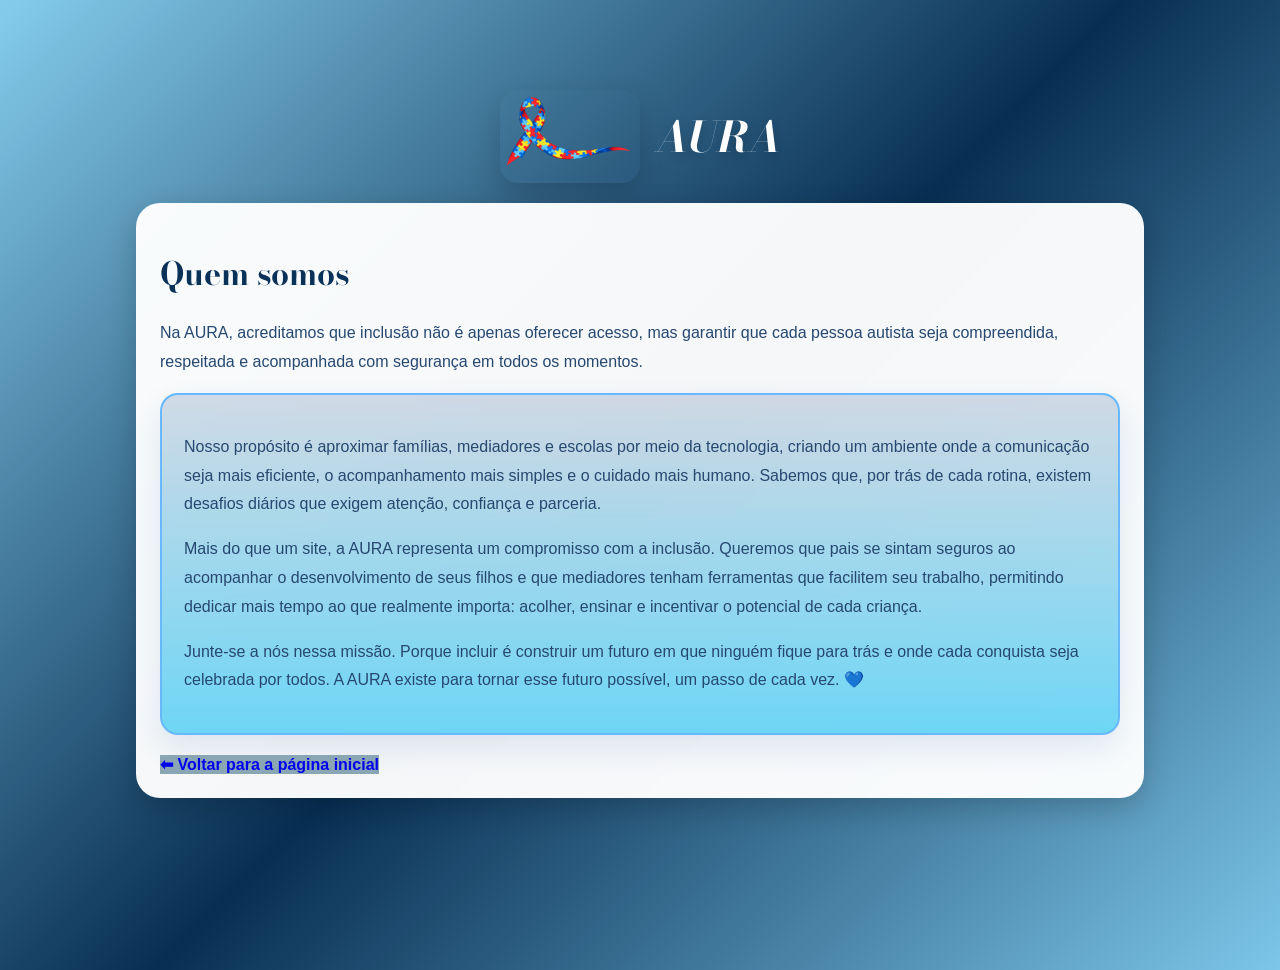
<file: Quemsomos.html>
<!DOCTYPE html>
<html lang="pt-br">
<head>
<meta charset="UTF-8">
<meta name="viewport" content="width=device-width, initial-scale=1.0">
<title>Quem Somos - AURA</title>
<link rel="preconnect" href="https://fonts.googleapis.com">
<link rel="preconnect" href="https://fonts.gstatic.com" crossorigin>
<link href="https://fonts.googleapis.com/css2?family=Bodoni+Moda:wght@400;700&display=swap" rel="stylesheet">
<link rel="stylesheet" href="style.css">
</head>
<body class="quem-somos-page">
  <header>
    <img src="aura.png" alt="Logotipo AURA">
    <h1 class="aura">AURA</h1>
  </header>

  <div class="container">
    <h1>Quem somos</h1>
    <p class="intro">Na AURA, acreditamos que inclusão não é apenas oferecer acesso, mas garantir que cada pessoa autista seja compreendida, respeitada e acompanhada com segurança em todos os momentos.</p>

    <div class="box autism-box">
      <p>Nosso propósito é aproximar famílias, mediadores e escolas por meio da tecnologia, criando um ambiente onde a comunicação seja mais eficiente, o acompanhamento mais simples e o cuidado mais humano. Sabemos que, por trás de cada rotina, existem desafios diários que exigem atenção, confiança e parceria.</p>

      <p>Mais do que um site, a AURA representa um compromisso com a inclusão. Queremos que pais se sintam seguros ao acompanhar o desenvolvimento de seus filhos e que mediadores tenham ferramentas que facilitem seu trabalho, permitindo dedicar mais tempo ao que realmente importa: acolher, ensinar e incentivar o potencial de cada criança.</p>

      <p>Junte-se a nós nessa missão. Porque incluir é construir um futuro em que ninguém fique para trás e onde cada conquista seja celebrada por todos. A AURA existe para tornar esse futuro possível, um passo de cada vez. 💙</p>
    </div>

    <div class="page-actions">
      <a class="btn-secondary link-button" href="index.html">⬅ Voltar para a página inicial</a>
    </div>
  </div>
</body>
</html>
</file>
<file: style.css>
body{
    font-family: Arial, sans-serif;
    margin:0;
    background:linear-gradient(135deg,#55e2ec,rgb(5, 50, 102),#72d7f0 );
    min-height:100vh;
    display:flex;
    flex-direction:column;
    align-items:center;
    padding:70px 0 0;
}

header{
    display:flex;
    align-items:center;
    justify-content:center;
    gap:16px;
    margin:20px 0 20px;
    text-align:center;
    width:min(100%,960px);
}

header img{
    width:140px;
    max-width:170px;
    border-radius:18px;
    box-shadow:0 14px 30px rgba(0,0,0,0.18);
}

.aura{
    position:static;
    left:auto;
    transform:none;
    width:auto;
    font-style:italic;
    font-size:42px;
    color:#ffffff;
    margin:0;
    text-shadow:0 4px 10px rgba(0,0,0,0.2);
}
#home{
     text-align:center;
}
.container{
    width:92%;
    max-width:960px;
    background:rgba(255,255,255,0.98);
    border-radius:24px;
    padding:24px 24px 24px;
    box-shadow:0 10px 30px rgba(0,0,0,0.2);
    position: relative;
}
.container.sem-caixa {
    background: transparent;
    box-shadow: none;
    border: none;
    max-width: 100%;
}
.page-title{
    font-size:1.8rem;
    margin:0 0 8px;
    color:#0f3d56;
}

.menu{
    display:flex;
    gap:16px;
    justify-content:center;
    margin-top:18px;
    flex-wrap:wrap;
}

.sub{
    text-align:center;
    color:#556a7a;
    margin-bottom:18px;
}

.card{
    flex:1;
    min-width:180px;
    padding:18px;
    border-radius:18px;
    background:#f3f7fb;
    text-align:center;
    cursor:pointer;
    transition:transform 0.3s ease, box-shadow 0.3s ease;
    box-shadow:0 8px 20px rgba(0,0,0,0.08);
}

.card:hover{
    transform:scale(1.03);
    box-shadow:0 16px 30px rgba(0,0,0,0.14);
}

.card h3{
    margin:14px 0 6px;
    font-size:1.15rem;
}

.card p{
    margin:0;
    color:#5c6b7a;
    line-height:1.5;
}

button{
    padding:14px 18px;
    border:none;
    border-radius:12px;
    background:#070707;
    color:white;
    font-size:16px;
    cursor:pointer;
    transition:background 0.25s ease, transform 0.25s ease;
}

button:hover{
    background:#686969;
}

.btn-secondary{
    background:#8aa6b4;
    font-weight: bold;
}

.btn-secondary:hover{
    background:#6f8a9b;
}

input{
    width:96%;
    padding:12px 14px;
    margin-top:10px;
    border-radius:10px;
    border:1px solid #d1d7dd;
    background:#f8fbff;
    color:#1c2e46;
    font-size:15px;
}

.form-group{
    margin-bottom:16px;
}

.page-actions{
    display:flex;
    flex-wrap:wrap;
    gap:10px;
    align-items:center;
    margin-top:14px;
}

.page-actions.vertical-actions{
    flex-direction:column;
    align-items:stretch;

}

.page-actions.vertical-actions button{
    width:100%;
}

.login-panel{
    max-width:420px;
    width:100%;
    margin:0 auto;
    padding:28px 24px;
    background:rgba(243,247,251,0.97);
    border-radius:24px;
    box-shadow:0 18px 40px rgba(0,0,0,0.12);
    display:flex;
    flex-direction:column;
    gap:16px;
}
.login-panel .form-group{
    margin-bottom: -16px;
}
.login-panel .page-title,
.login-panel .sub{
    text-align:center;
}

label{
    display:block;
    margin-bottom:6px;
    color:#334155;
    font-size:0.95rem;
}

label input[type="checkbox"]{
    margin-right:8px;
    width:auto;
    padding:0;
    margin-top:0;
}

select{
    width:100%;
    padding:12px 14px;
    margin-top:4px;
    border-radius:10px;
    border:1px solid #d1d7dd;
    background:#f8fbff;
    color:#1c2e46;
    font-size:15px;
}

.aluno-page{
    background: linear-gradient(180deg, rgba(238,255,255,0.95), rgba(206,246,255,0.95));
    border: 2px solid rgba(0, 148, 212, 0.16);
    padding: 22px;
    border-radius: 24px;
}

.aluno-page.masculino{
    border-color: rgba(3, 105, 161, 0.18);
}

.aluno-page.feminino{
    border-color: rgba(183, 54, 188, 0.2);
}

.aluno-hero{
    background: linear-gradient(135deg, #d9f7ff, #c7e9ff);
    border: 1px dashed #73c2fb;
    border-radius: 20px;
    padding: 18px;
    text-align: center;
    box-shadow: inset 0 0 0 1px rgba(74,144,226,0.08);
}

.aluno-hero p{
    margin: 10px 0 0;
    color: #0c4a6e;
    font-weight: 600;
}

.aluno-hero.masculino{
    background: linear-gradient(135deg, #d9f7ff, #c7e0ff);
    border-color: #73c2fb;
    color:#0c4a6e;
}

.aluno-hero.feminino{
    background: linear-gradient(135deg, #ffe5f8, #f4d3ff);
    border-color:#e59bf0;
    color:#581c5a;
}

.aluno-hero.neutro{
    background: linear-gradient(135deg, #f2f7fa, #e9f2f7);
    border-color:#a4d5e2;
    color:#214d60;
}

.theme-options{
    display:flex;
    flex-wrap:wrap;
    gap:10px;
    margin-top:12px;
}

.theme-option{
    flex:1 1 120px;
    padding:12px 14px;
    border-radius:14px;
    border:2px solid rgba(15,23,42,0.12);
    background:#ffffff;
    color:#0f3d56;
    cursor:pointer;
    font-weight:700;
    font-size:14px;
    transition:transform 0.2s ease, background 0.2s ease, border-color 0.2s ease, box-shadow 0.2s ease;
}

.theme-option:hover{
    transform:translateY(-2px);
    background:#e8f6ff;
    box-shadow: 0 4px 12px rgba(0,0,0,0.1);
}

.theme-option:active{
    transform:translateY(0);
}

.theme-option:disabled {
    opacity: 0.7;
    cursor: not-allowed;
}

/* Estilo para o botão de localização */
#status {
    font-size: 14px;
    color: #666;
    margin-bottom: 10px;
    padding: 8px;
    border-radius: 6px;
    background: #f9f9f9;
}

.map {
    background: #f5f5f5;
    border-radius: 8px;
    padding: 16px;
    display: flex;
    align-items: center;
    justify-content: center;
    min-height: 250px;
    border: 1px solid #e0e0e0;
}



/* html theme rules removed to keep themes scoped to .aluno-page only */

.sticker-card.feminino{
    background:#fff0fb;
    border-color:#f0b7ff;
    color:#6f2f64;
    box-shadow:0 10px 20px rgba(185,84,177,0.14);
}

.sticker-grid{
    display:grid;
    grid-template-columns:repeat(2,minmax(120px,1fr));
    gap:12px;
    margin-top:12px;
}

.sticker-card{
    background:#ffffff;
    border: 1px solid #d5efff;
    border-radius:18px;
    padding:16px;
    text-align:center;
    color:#114d6d;
    box-shadow:0 10px 20px rgba(25,118,210,0.08);
}

.sticker-card span{
    display:block;
    font-size:1.8rem;
    margin-bottom:10px;
}

.aluno-page .box{
    background:rgba(255,255,255,0.95);
}

.hidden{
    display:none;
}
.ems{
    cursor: pointer;
    margin-top: 4px;
    align-self: center;
    display: inline-block;
    color: #8aa6b4;;
}
.btn-voltar {
    font-size: 20px;
    font-weight: bold;
    cursor: pointer;
    display: inline-block;
    align-self: flex-start;
}
.btn-cad{
    background: transparent;
    color: #8aa6b4;
    border: 1px solid #8aa6b4;
    border-radius: 12px;
    margin-top: 28px;
}
.btn-cad:hover {
    background: #8aa6b4;
    color: white;
}
body.theme-light{
    background:linear-gradient(135deg,#54cdd6,rgb(4, 32, 92),#73dbf5);
    color:#0f3d56;
}

body.theme-dark{
    background:#0f172a;
    color:#e2e8f0;
}

body.theme-dark .container{
    background:rgba(15,23,42,0.98);
}

body.theme-dark .card{
    background:#111827;
    color:#e2e8f0;
}

body.theme-dark .sub,
body.theme-dark p,
body.theme-dark label{
    color:#cbd5e1;
}

body.theme-dark input{
    background:#0f172a;
    border-color:#334155;
    color:#e2e8f0;
}

body.theme-dark .map,
body.theme-dark .box,
body.theme-dark .chat{
    background:#111827;
}

body.theme-dark .msg{
    background:#1f2937;
    color:#e2e8f0;
}

body.theme-dark button{
    background:#2563eb;
}

body.theme-dark button:hover{
    background:#1d4ed8;
}

body.font-small{
    font-size:14px;
}

.footer{
    width:100%;
    margin:0;
    margin-top:auto;
    padding:24px 0;
    border-radius:0 0 20px 20px;
    background:linear-gradient(135deg,#e2f0f1,rgb(98, 200, 218),#045b70 );
    color:#f5f9ff;
    text-align:center;
    box-shadow:0 -2px 20px rgba(0,0,0,0.16);
}

.footer .footer-content{
    width:min(100%,1200px);
    padding:0 20px;
    margin:0 auto;
    display:flex;
    flex-direction:column;
    gap:12px;
    align-items:center;
    justify-content:center;
}

.footer-links{
    display:flex;
    align-items:center;
    gap:10px;
    flex-wrap:wrap;
    justify-content:center;
}

.footer-separator{
    color:rgba(255,255,255,0.7);
}

.footer p{
    margin:0;
    max-width:760px;
    line-height:1.75;
    color:#dceeff;
    font-size:0.98rem;
}

.footer a{
    color:#0a3259;
    text-decoration:underline;
    font-weight:700;
}

.faq-list details{
    background:rgba(255,255,255,0.95);
    border:1px solid rgba(56, 135, 235, 0.18);
    border-radius:18px;
    margin-bottom:14px;
    padding:0;
    overflow:hidden;
    box-shadow:0 8px 20px rgba(0, 91, 141, 0.08);
}

.faq-list summary{
    list-style:none;
    cursor:pointer;
    padding:18px 20px;
    font-size:1rem;
    font-weight:700;
    color:#0f3d56;
    position:relative;
}

.faq-list summary::-webkit-details-marker{
    display:none;
}

.faq-list details[open] summary{
    background:rgba(9, 122, 199, 0.12);
}

.faq-list p{
    margin:0;
    padding:0 20px 18px;
    color:#264870;
    line-height:1.8;
    font-size:0.96rem;
}

.faq-list summary::after{
    content:'+';
    position:absolute;
    right:20px;
    top:50%;
    transform:translateY(-50%);
    font-size:1.2rem;
    color:#0f3d56;
}

.faq-list details[open] summary::after{
    content:'−';
}

.quem-somos-page{
    background:linear-gradient(135deg,#85ccec,#082f53,#7cc6e9);
    color:#102a4b;
}

.quem-somos-page .container{
    background:rgba(255,255,255,0.96);
}

.quem-somos-page .aura{
    color:#ffffff;
    text-shadow:0 4px 12px rgba(0,0,0,0.18);
}

.quem-somos-page .page-title,
.quem-somos-page h1,
.quem-somos-page h2{
    font-family:'Bodoni Moda',serif;
    color:#0a3259;
}

.quem-somos-page .intro,
.quem-somos-page .autism-box p{
    font-size:1rem;
    line-height:1.8;
    color:#264870;
}

.quem-somos-page .autism-box{
    border:2px solid #67b8ff;
    background:linear-gradient(180deg,rgba(4, 53, 117, 0.16),rgba(98, 211, 245, 0.92));
    box-shadow:0 14px 30px rgba(51, 102, 153, 0.12);
}

.quem-somos-page .link-button{
    display:inline-flex;
    align-items:center;
    justify-content:center;
    text-decoration:none;
}

@media (max-width: 768px) {
    .footer{
        margin:20px 12px 10px;
        padding:16px;
    }
}

body.font-medium{
    font-size:26px;
}

body.font-large{
    font-size:38px;
}

.map{
    min-height:120px;
    background:#e5f0f8;
    border-radius:15px;
    display:flex;
    align-items:center;
    justify-content:center;
    font-size:18px;
    margin-bottom:16px;
    padding:16px;
    text-align:center;
}

.chat{
    background:#f8fbff;
    border-radius:14px;
    padding:16px;
    max-height:280px;
    overflow-y:auto;
    box-shadow: inset 0 1px 6px rgba(0,0,0,0.04);
    margin-bottom:12px;
}

.msg{
    background:#ffffff;
    padding:12px 14px;
    border-radius:12px;
    margin-bottom:12px;
    box-shadow:0 2px 6px rgba(0,0,0,0.04);
}

.actions{
    display:grid;
    grid-template-columns:repeat(2,minmax(120px,1fr));
    gap:10px;
    margin-top:15px;
}

.action-btn{
    padding:12px;
    border-radius:10px;
    background:linear-gradient(90deg,#8dd0e4,#52a9c4,rgb(9, 133, 155));
    color:white;
    border:none;
    transition: transform 0.25s ease;
}

.action-btn:hover{
    transform:translateY(-1px);
}

video{
    width:100%;
    max-height:250px;
    border-radius:12px;
    background:black;
    margin-top:10px;
}

.box{
    background:white;
    padding:22px;
    border-radius:18px;
    margin-bottom:20px;
    box-shadow:0 6px 20px rgba(0,0,0,0.08);
    
}

.perfil-aluno{
    display:flex;
    align-items:center;
    gap:18px;
}

.aluno{
    background:#dde8ff;
}

.msg.urgente{
    background:#ffe5e5;
    border-left:4px solid #e74c3c;
    color:#682020;
    font-weight:600;
}

.historico{
    display:flex;
    flex-direction:column;
    gap:12px;
}

.evento{
    padding:14px;
    border-radius:14px;
    background:#f7f9fc;
}

.sucesso{
    border-left:5px solid #2ecc71;
}

.alerta{
    border-left:5px solid #f39c12;
}

.urgente{
    border-left:5px solid #e74c3c;
}

.evento span{
    float:right;
    opacity:0.7;
}
.historico label {
    display: flex;
    align-items: center;
    gap: 10px;
    padding: 14px;
    border-radius: 14px;
    background: #f7f9fc;
    margin-bottom: 10px;
    cursor: pointer;
    font-size: 0.95rem;
    color: #1c2e46;
}

.historico label:has(.evento-check[value*="sucesso"]) {
    border-left: 5px solid #2ecc71;
}

.historico label:has(.evento-check[value*="alerta"]) {
    border-left: 5px solid #f39c12;
}

.historico label:has(.evento-check[value*="urgente"]) {
    border-left: 5px solid #e74c3c;
}

.historico label input[type="checkbox"] {
    width: 18px;
    height: 18px;
    accent-color: #045b70;
    cursor: pointer;
    flex-shrink: 0;
    margin: 0;
    padding: 0;
}

.historico label span {
    margin-left: auto;
    opacity: 0.7;
    font-size: 0.85rem;
}
/* Media Queries para Celular */
@media (max-width: 768px) {
    body {
        padding: 60px 0 20px;
    }

    header {
        flex-direction: column;
        gap: 10px;
        margin: 10px 0 15px;
    }

    header img {
        width: 100px;
        max-width: 120px;
    }

    .aura {
        font-size: 32px;
    }

    .container {
        width: 95%;
        padding: 18px 16px;
        border-radius: 18px;
    }

    .page-title {
        font-size: 1.5rem;
    }

    .menu {
        gap: 12px;
        margin-top: 15px;
    }

    .card {
        min-width: 140px;
        padding: 14px;
        border-radius: 14px;
    }

    .card h3 {
        font-size: 1rem;
        margin: 10px 0 4px;
    }

    .card p {
        font-size: 0.85rem;
    }

    button {
        padding: 12px 14px;
        font-size: 15px;
        border-radius: 10px;
    }

    input, select {
        width: 100%;
        padding: 10px 12px;
        margin-top: 8px;
        font-size: 16px;
    }

    .login-panel {
        max-width: 100%;
        padding: 20px 16px;
        margin: 0 10px;
    }

    .form-group {
        margin-bottom: 12px;
    }

    .page-actions {
        gap: 8px;
    }

    .page-actions.vertical-actions button {
        width: 100%;
        padding: 12px 14px;
    }

    label {
        font-size: 0.9rem;
        margin-bottom: 4px;
    }

    .chat {
        max-height: 200px;
        padding: 12px;
        margin-bottom: 10px;
    }

    .msg {
        padding: 10px 12px;
        margin-bottom: 8px;
        font-size: 0.95rem;
    }

    .map {
        min-height: 100px;
        font-size: 16px;
        padding: 12px;
        margin-bottom: 12px;
    }

    .box {
        padding: 16px;
        margin-bottom: 15px;
        border-radius: 16px;
    }

    .box h3 {
        font-size: 1.1rem;
        margin-bottom: 12px;
    }

    .actions {
        grid-template-columns: 1fr;
        gap: 8px;
    }

    .action-btn {
        padding: 10px;
        border-radius: 10px;
        font-size: 0.95rem;
    }

    video {
        max-height: 200px;
        margin-top: 8px;
    }

    .aluno-page {
        padding: 16px;
    }

    .aluno-hero {
        padding: 14px;
        margin-bottom: 12px;
    }

    .aluno-hero p {
        margin: 8px 0 0;
        font-size: 0.9rem;
    }

    .sticker-grid {
        grid-template-columns: 1fr;
        gap: 10px;
        margin-top: 10px;
    }

    .sticker-card {
        padding: 12px;
        border-radius: 14px;
    }

    .sticker-card span {
        font-size: 1.5rem;
        margin-bottom: 6px;
    }

    .theme-options {
        gap: 8px;
        margin-top: 10px;
    }

    .theme-option {
        flex: 1 1 100%;
        padding: 10px 12px;
        font-size: 0.9rem;
        border-radius: 12px;
    }

    .perfil-aluno {
        flex-direction: column;
        gap: 12px;
        text-align: center;
    }

    .perfil-aluno img {
        width: 60px;
    }

    .historico {
        gap: 10px;
    }

    .evento {
        padding: 12px;
        border-radius: 12px;
        font-size: 0.95rem;
    }

    .evento span {
        display: block;
        float: none;
        margin-top: 6px;
        opacity: 0.7;
    }

    .sub {
        font-size: 0.9rem;
        margin-bottom: 12px;
    }
}

@media (max-width: 480px) {
    body {
        padding: 50px 0 15px;
    }

    header {
        margin: 8px 0 12px;
        gap: 8px;
    }

    header img {
        width: 80px;
        max-width: 100px;
    }

    .aura {
        font-size: 26px;
        margin: 0;
    }

    .container {
        width: 96%;
        padding: 14px 12px;
    }

    .page-title {
        font-size: 1.3rem;
        margin: 0 0 6px;
    }

    .sub {
        font-size: 0.85rem;
        margin-bottom: 10px;
    }

    .menu {
        gap: 10px;
        flex-direction: column;
        margin-top: 12px;
    }

    .card {
        min-width: 100%;
        padding: 12px;
    }

    .card h3 {
        font-size: 0.95rem;
        margin: 8px 0 3px;
    }

    .card p {
        font-size: 0.8rem;
    }

    button {
        padding: 10px 12px;
        font-size: 14px;
        width: 100%;
    }

    input, select {
        width: 100%;
        padding: 10px 12px;
        font-size: 16px;
        margin-top: 6px;
    }

    .login-panel {
        max-width: 100%;
        padding: 16px 12px;
        margin: 0 8px;
        border-radius: 16px;
    }

    .form-group {
        margin-bottom: 10px;
    }

    .page-actions {
        gap: 6px;
        flex-direction: column;
    }

    .chat {
        max-height: 180px;
        padding: 10px;
        margin-bottom: 10px;
        border-radius: 12px;
    }

    .msg {
        padding: 8px 10px;
        margin-bottom: 6px;
        font-size: 0.9rem;
        border-radius: 10px;
    }

    .map {
        min-height: 90px;
        font-size: 14px;
        padding: 10px;
        margin-bottom: 10px;
        border-radius: 12px;
    }

    .box {
        padding: 12px;
        margin-bottom: 12px;
        border-radius: 14px;
    }

    .box h3 {
        font-size: 1rem;
        margin-bottom: 10px;
    }

    .actions {
        grid-template-columns: 1fr;
        gap: 6px;
        margin-top: 10px;
    }

    .action-btn {
        padding: 10px;
        font-size: 0.9rem;
        border-radius: 10px;
    }

    video {
        max-height: 180px;
        margin-top: 8px;
        border-radius: 10px;
    }

    .aluno-page {
        padding: 12px;
        border-radius: 16px;
    }

    .aluno-hero {
        padding: 12px;
        margin-bottom: 10px;
        border-radius: 14px;
    }

    .aluno-hero p {
        margin: 6px 0 0;
        font-size: 0.85rem;
    }

    .sticker-grid {
        grid-template-columns: 1fr;
        gap: 8px;
        margin-top: 8px;
    }

    .sticker-card {
        padding: 10px;
        border-radius: 12px;
        font-size: 0.9rem;
    }

    .sticker-card span {
        font-size: 1.3rem;
        margin-bottom: 4px;
    }

    .theme-options {
        gap: 6px;
        margin-top: 8px;
        flex-direction: column;
    }

    .theme-option {
        flex: 1 1 100%;
        padding: 10px;
        font-size: 0.85rem;
    }

    .perfil-aluno {
        flex-direction: column;
        text-align: center;
        gap: 10px;
    }

    .perfil-aluno img {
        width: 50px;
    }

    .perfil-aluno h3 {
        margin: 0;
        font-size: 1rem;
    }

    .perfil-aluno p {
        margin: 4px 0;
        font-size: 0.85rem;
    }

    .historico {
        gap: 8px;
    }

    .evento {
        padding: 10px;
        border-radius: 10px;
        font-size: 0.9rem;
    }

    .evento span {
        display: block;
        float: none;
        margin-top: 4px;
        text-align: right;
    }

    label {
        font-size: 0.85rem;
        margin-bottom: 3px;
    }
}

body.theme-dark {
    background: #0f172a !important;
    background-image: none !important;
    color: #e2e8f0 !important;
}

body.theme-dark .container {
    background: #1e293b !important;
    color: #e2e8f0 !important;
    box-shadow: 0 10px 30px rgba(0,0,0,0.5) !important;
}

body.theme-dark .box {
    background: #111827 !important;
    color: #e2e8f0 !important;
    box-shadow: 0 6px 20px rgba(0,0,0,0.3) !important;
}

body.theme-dark .login-panel {
    background: #111827 !important;
}

body.theme-dark .map,
body.theme-dark .chat {
    background: #0f172a !important;
    color: #e2e8f0 !important;
}

body.theme-dark input,
body.theme-dark select {
    background: #1f2937 !important;
    border-color: #4b5563 !important;
    color: #ffffff !important;
}

body.theme-dark h1,
body.theme-dark h2,
body.theme-dark h3,
body.theme-dark .page-title {
    color: #f8fafc !important;
}

body.theme-dark p,
body.theme-dark label,
body.theme-dark .sub {
    color: #cbd5e1 !important;
}

body.theme-dark .aluno-page {
    background: #1e293b !important;
}
body.theme-dark .aluno-hero {
    background: #111827 !important;
    border-color: #475569 !important;
}
body.theme-dark .sticker-card {
    background: #1f2937 !important;
    color: #e2e8f0 !important;
    border-color: #334155 !important;
}

body.theme-dark .faq-list details {
    background: #1e293b !important;
    border-color: #334155 !important;
}

body.theme-dark .faq-list summary {
    color: #f8fafc !important;
}

body.theme-dark .faq-list p {
    color: #cbd5e1 !important;
}

body.theme-dark [class*="historico"] {
    background: #111827 !important;
    background-color: #111827 !important;
    border-color: #334155 !important;
    color: #e2e8f0 !important;
}

body.theme-dark [class*="historico"] h1,
body.theme-dark [class*="historico"] h2,
body.theme-dark [class*="historico"] h3,
body.theme-dark [class*="historico"] h4,
body.theme-dark [class*="historico"] p {
    color: #f8fafc !important;
}

body.theme-dark div[class*="evento"] {
    background: #1f2937 !important;
    background-color: #1f2937 !important;
    color: #e2e8f0 !important;
    border-color: #4b5563 !important;
}

body.theme-dark [class*="sucesso"] {
    background: rgba(6, 78, 59, 0.8) !important;
    background-color: rgba(6, 78, 59, 0.8) !important;
    color: #d1fae5 !important;
    border-left: 5px solid #10b981 !important;
}

body.theme-dark [class*="alerta"] {
    background: rgba(127, 29, 29, 0.8) !important;
    background-color: rgba(127, 29, 29, 0.8) !important;
    color: #fee2e2 !important;
    border-left: 5px solid #ef4444 !important;
}

body.theme-dark [class*="historico"] span,
body.theme-dark [class*="evento"] span,
body.theme-dark [class*="sucesso"] span,
body.theme-dark [class*="alerta"] span {
    color: #94a3b8 !important;
}

body.theme-dark [class*="sucesso"] span { color: #a7f3d0 !important; }
body.theme-dark [class*="alerta"] span { color: #fca5a5 !important; }

body.theme-dark .footer,
body.theme-dark footer,
body.theme-dark [class*="footer"] {
    background: #0f172a !important;
    background-color: #0f172a !important;
    border-top: 1px solid #1e293b !important;
    color: #e2e8f0 !important;
}

body.theme-dark .footer-content {
    background: transparent !important;
    color: #e2e8f0 !important;
}

body.theme-dark .footer-links a,
body.theme-dark .footer a,
body.theme-dark footer a {
    color: #38bdf8 !important; 
    text-decoration: none !important;
}

body.theme-dark .footer-links a:hover,
body.theme-dark .footer a:hover,
body.theme-dark footer a:hover {
    color: #7dd3fc !important; 
    text-underline-offset: 4px !important;
}

body.theme-dark .footer p,
body.theme-dark footer p,
body.theme-dark .footer-bottom {
    color: #94a3b8 !important; 
}

body.theme-dark .home-footer {
    background: #0f172a !important; 
    background-color: #0f172a !important;
    border-top: 1px solid #1e293b !important;
}

body.theme-dark .home-footer .footer-links a,
body.theme-dark .home-footer a {
    color: #38bdf8 !important; 
} 
body.theme-dark .theme-option,
body.theme-dark #alunoThemeOptions button,
body.theme-dark button.theme-option {
    color: #ffffff !important; 
    text-shadow: 0px 1px 2px rgba(0, 0, 0, 0.5) !important; 
    border: 1px solid rgba(255, 255, 255, 0.2) !important; 
}

body.theme-dark .theme-option:hover {
    color: #ffffff !important;
    filter: brightness(1.2) !important; 
}

body.theme-dark #aluno[style*="background: rgb(199, 210, 254)"],
body.theme-dark #aluno[style*="background: #c7d2fe"] {
    background: #581c87 !important; 
}

body.theme-dark #aluno[style*="background: rgb(233, 213, 255)"],
body.theme-dark #aluno[style*="background: #e9d5ff"] {
    background: #6b21a8 !important; 
}

body.theme-dark #aluno[style*="background: rgb(251, 207, 232)"],
body.theme-dark #aluno[style*="background: #fbcfe8"] {
    background: #831843 !important; 
}

body.theme-dark #aluno[style*="background: rgb(219, 234, 254)"],
body.theme-dark #aluno[style*="background: #dbeafe"] {
    background: #1e3a8a !important; 
}

body.theme-dark #aluno[style*="background: rgb(254, 202, 202)"],
body.theme-dark #aluno[style*="background: #fecaca"] {
    background: #7f1d1d !important; 
}

body.theme-dark #aluno[style*="background: rgb(120, 255, 105)"],
body.theme-dark #aluno[style*="background: #78ff69"] {
    background: #064e3b !important; 
}

body.theme-dark #aluno[style*="background: rgb(229, 231, 235)"],
body.theme-dark #aluno[style*="background: #e5e7eb"],
body.theme-dark #aluno.neutro {
    background: #475569 !important; 
    color: #ffffff !important;      
}

body.theme-dark #aluno[style*="background: rgb(191, 219, 254)"],
body.theme-dark #aluno[style*="background: #bfdbfe"],
body.theme-dark #aluno.arcoiris {
    background: #1e3a8a !important; 
}

body.theme-dark #aluno[style*="background: rgb(254, 243, 199)"],
body.theme-dark #aluno[style*="background: #fef3c7"],
body.theme-dark #aluno.estrelas {
    background: #78350f !important; 
}
</file>
